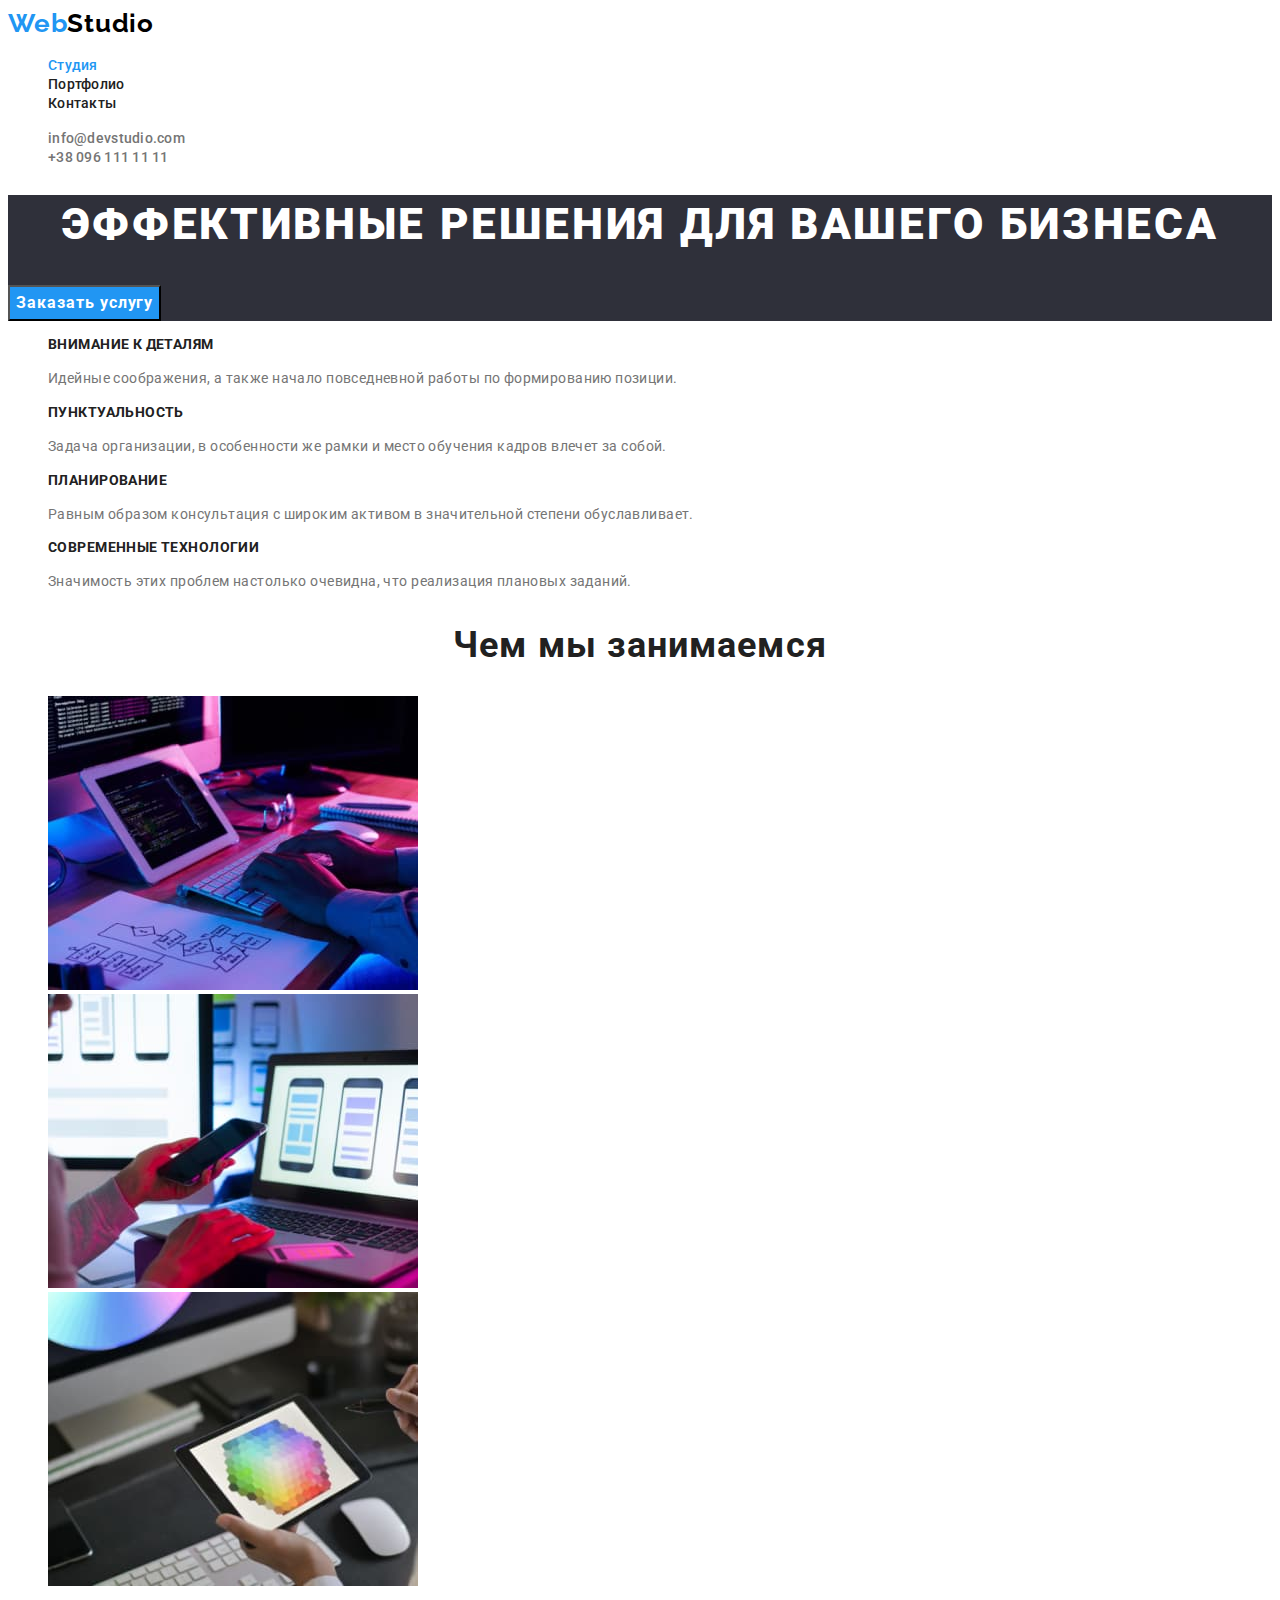
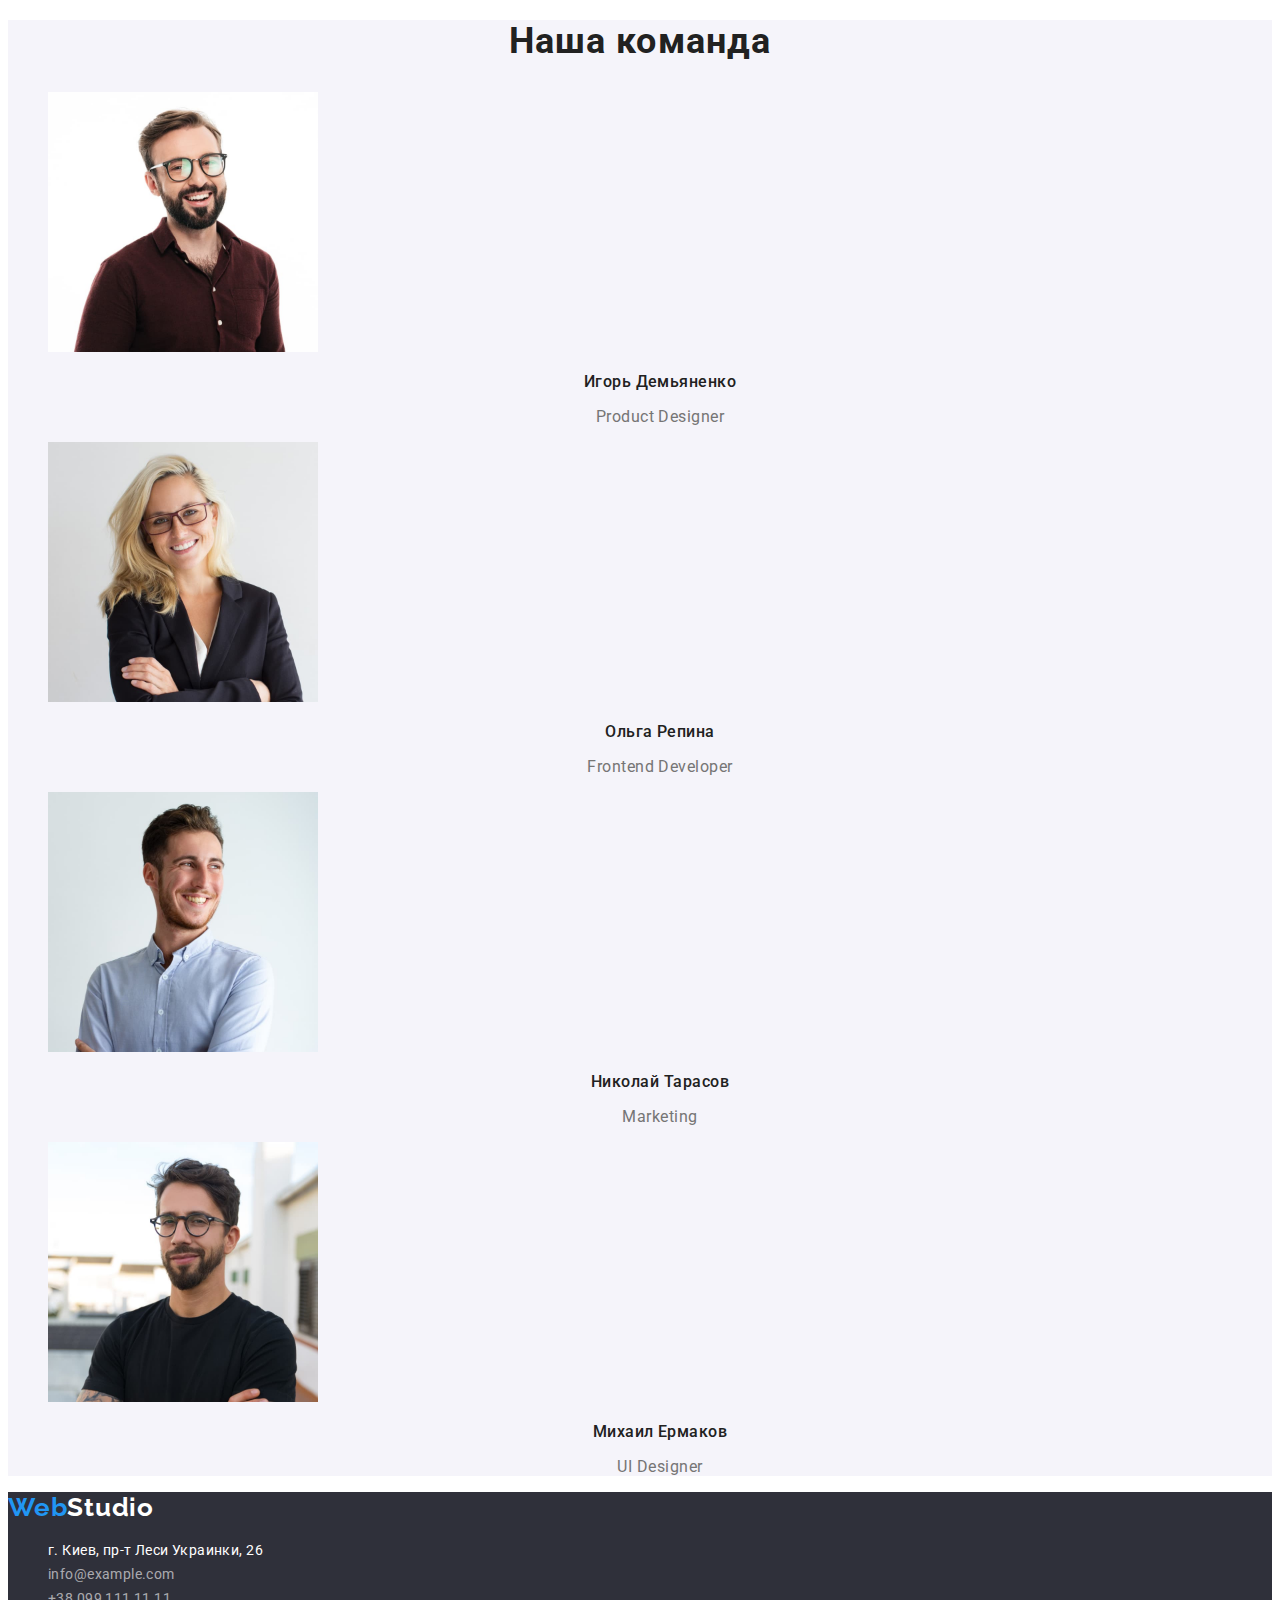
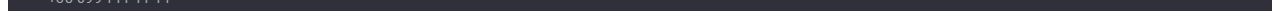
<file: index.html>
<!DOCTYPE html>
<html lang="ru">
  <head>
    <meta charset="UTF-8" />
    <meta http-equiv="X-UA-Compatible" content="IE=edge" />
    <meta name="viewport" content="width=device-width, initial-scale=1.0" />
    <title>Document</title>

    <link rel="preconnect" href="https://fonts.googleapis.com">
<link rel="preconnect" href="https://fonts.gstatic.com" crossorigin>
<link href="https://fonts.googleapis.com/css2?family=Raleway:wght@700&family=Roboto:wght@400;500;700;900&display=swap" rel="stylesheet">
    
<link rel="stylesheet" href="./css/styles.css">

  </head>

  <body>
     <header class="header">
      <a class="header-logo link" href="" lang="en">Web<span class="logo-light link">Studio</span> </a>
      <nav class="header-nav">
        <ul class="nav-list list">
          <li class="nav-item">
            <a class="nav-link link prime" href="./index.html">Студия</a>
          </li>
          <li class="nav-item">
            <a class="nav-link link" href="./portfolio.html">Портфолио</a>
          </li>
          <li class="nav-item">
            <a class="nav-link link" href="">Контакты</a>
          </li>
        </ul>
      </nav>
      <ul class="contact-list list">
        <li class="contact-items">
          <a class="contact-link link" href="mailto:info@devstudio.com" lang="en">info@devstudio.com</a>
        </li>
        <li class="contact-items">
          <a class="contact-link link" href="tel:+380961111111">+38 096 111 11 11</a>
        </li>
      </ul>
    </header>
    <main>
      <section class="hero">
        <h1 class="hero-title">Эффективные решения для вашего бизнеса</h1>
        <button class="btn" type="button">Заказать услугу</button>
      </section>
      <section class="quality">
        <h2 class="visually-hidden">Качество команды</h2>
        <ul class="quality-list list">
          <li class="quality-item">
            <h3 class="quality-title">Внимание к деталям</h3>
            <p class="quality-description">
              Идейные соображения, а также начало повседневной работы по формированию позиции.
            </p>
          </li>
          <li class="quality-item">
            <h3 class="quality-title">Пунктуальность</h3>
            <p class="quality-description">
              Задача организации, в особенности же рамки и место обучения кадров влечет за собой.
            </p>
          </li class="quality-item">
          <li>
            <h3 class="quality-title">Планирование</h3>
            <p class="quality-description">
              Равным образом консультация с широким активом в значительной степени обуславливает.
            </p>
          </li>
          <li class="quality-item">
            <h3 class="quality-title">Современные технологии</h3>
            <p class="quality-description">
              Значимость этих проблем настолько очевидна, что реализация плановых заданий.
            </p>
          </li class="quality-item">
        </ul>
      </section>
      <section class="work">
        <h2 class="work-subtitle">Чем мы занимаемся</h2>
        <ul class="work-list list">
          <li class="work-item">
            <img src="./images/layout1.jpg" alt="Верстка" width="370" />
          </li>
          <li class="work-item">
            <img src="./images/design1.jpg" alt="Дизайн" width="370" />
          </li>
          <li class="work-item">
            <img src="./images/project.jpg" alt="Стиль" width="370" />
          </li>
        </ul>
      </section>
      <section class="team">
        <h2 class="team-subtitle">Наша команда</h2>
        <ul class="team-list list">
          <li class="team-item">
            <img src="./images/igor-demianenko.jpg" alt="Игорь Демьяненко" width="270" />
            <h3 class="team-members">Игорь Демьяненко</h3>
            <p class="speciality" lang="en">Product Designer</p>
          </li>
          <li class="team-item">
            <img src="./images/olga-repina.jpg" alt="Ольга Репина" width="270" />
            <h3 class="team-members">Ольга Репина</h3>
            <p class="speciality" lang="en">Frontend Developer</p>
          </li>
          <li class="team-item">
            <img src="./images/nikolai-tarasov.jpg" alt="Николай Тарасов" width="270" />
            <h3 class="team-members">Николай Тарасов</h3>
            <p class="speciality" lang="en">Marketing</p>
          </li>
          <li class="team-item">
            <img src="./images/mihail-ermakov.jpg" alt="Михаил Ермаков" width="270" />
            <h3 class="team-members">Михаил Ермаков</h3>
            <p class="speciality" lang="en">UI Designer</p>
          </li>
        </ul>
      </section>
    </main>
     <footer class="footer">
      <a class="footer-logo link" href="" lang="en">Web<span class="logo-black link">Studio</span></a>
      <address class="footer-addres">
        <ul class="footer-list list">
          <li class="footer-item">
            <a class="footer-map link" href="https://goo.gl/maps/xmcC9F6GGdkySyZK7" rel="noopener noreferrer nofollow"
              >г. Киев, пр-т Леси Украинки, 26</a
            >
          </li>
          <li class="footer-item">
            <a class="fcontact-link link" href="mailto:info@example.com" lang="en">info@example.com</a>
          </li>
          <li class="footer-item">
            <a class="fcontact-link link" href="tel:+380991111111">+38 099 111 11 11</a>
          </li>
        </ul>
      </address>
    </footer>
  </body>
</html>
</file>
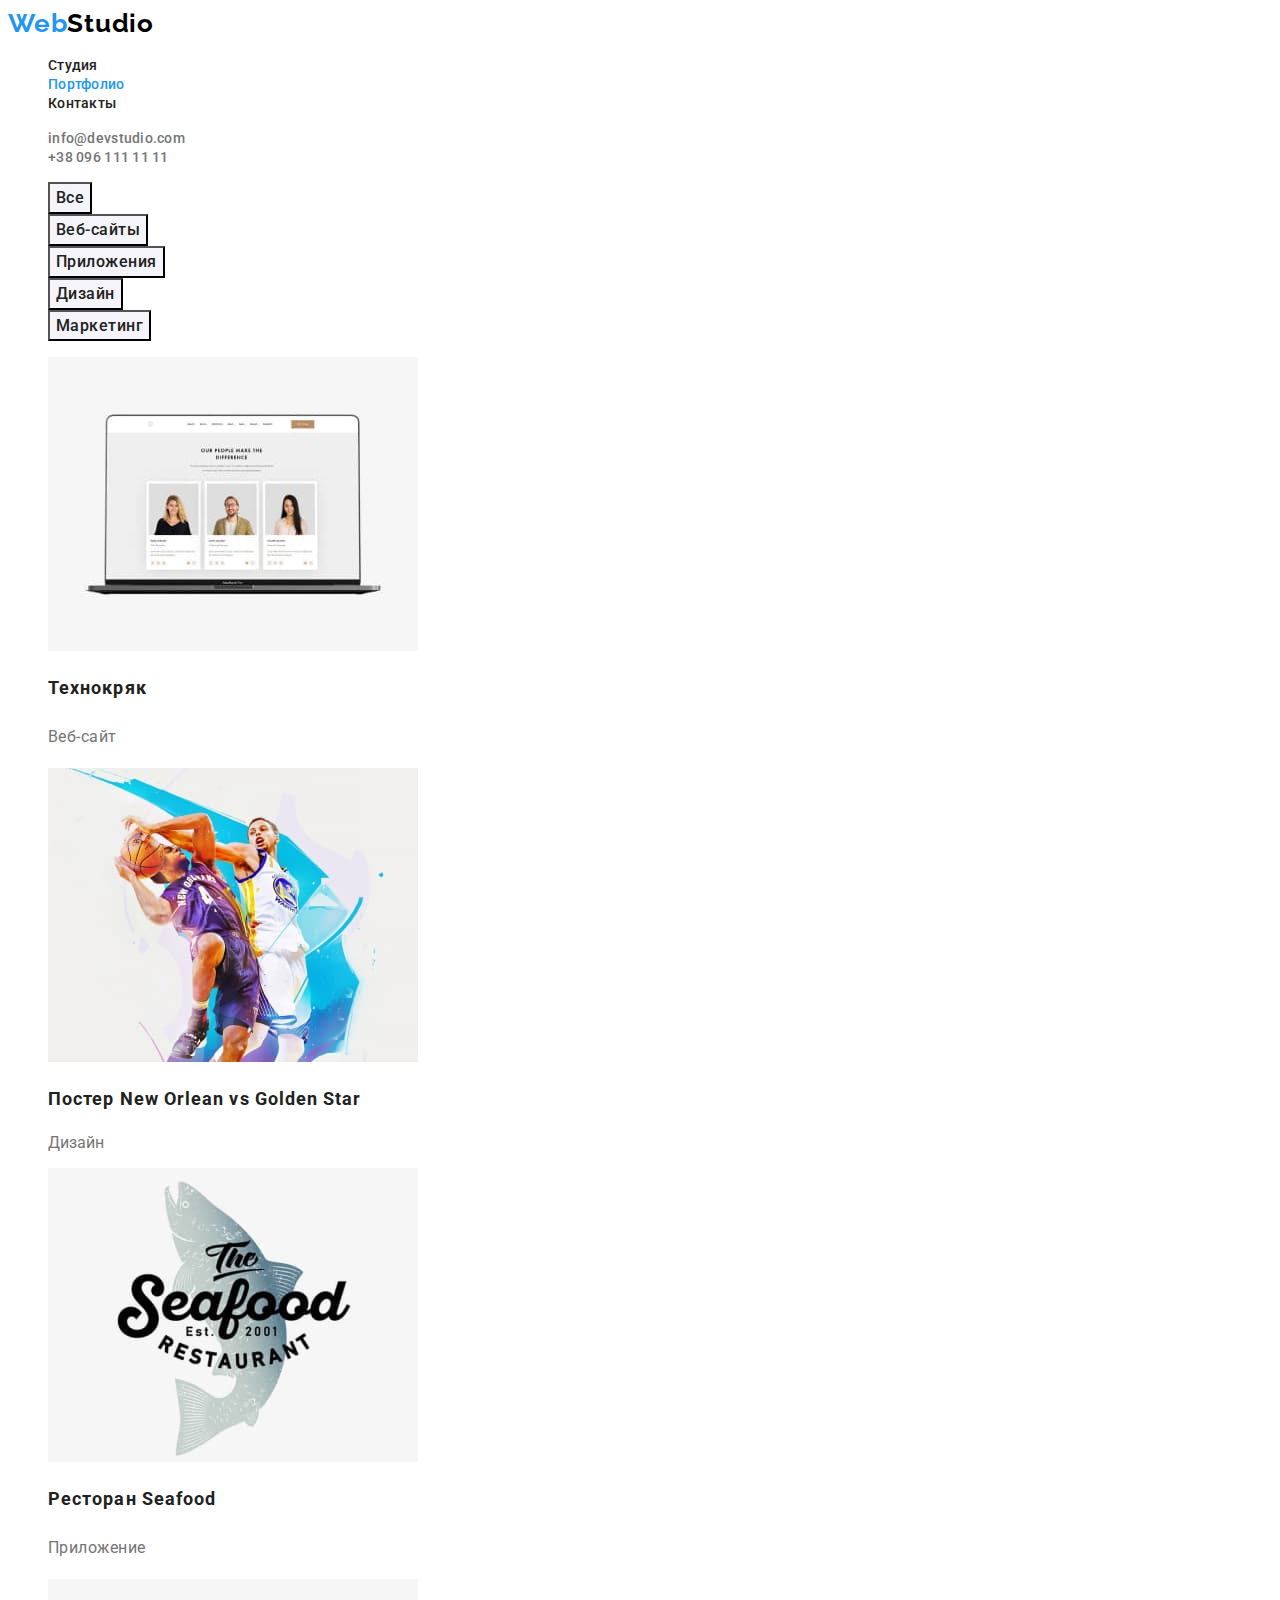
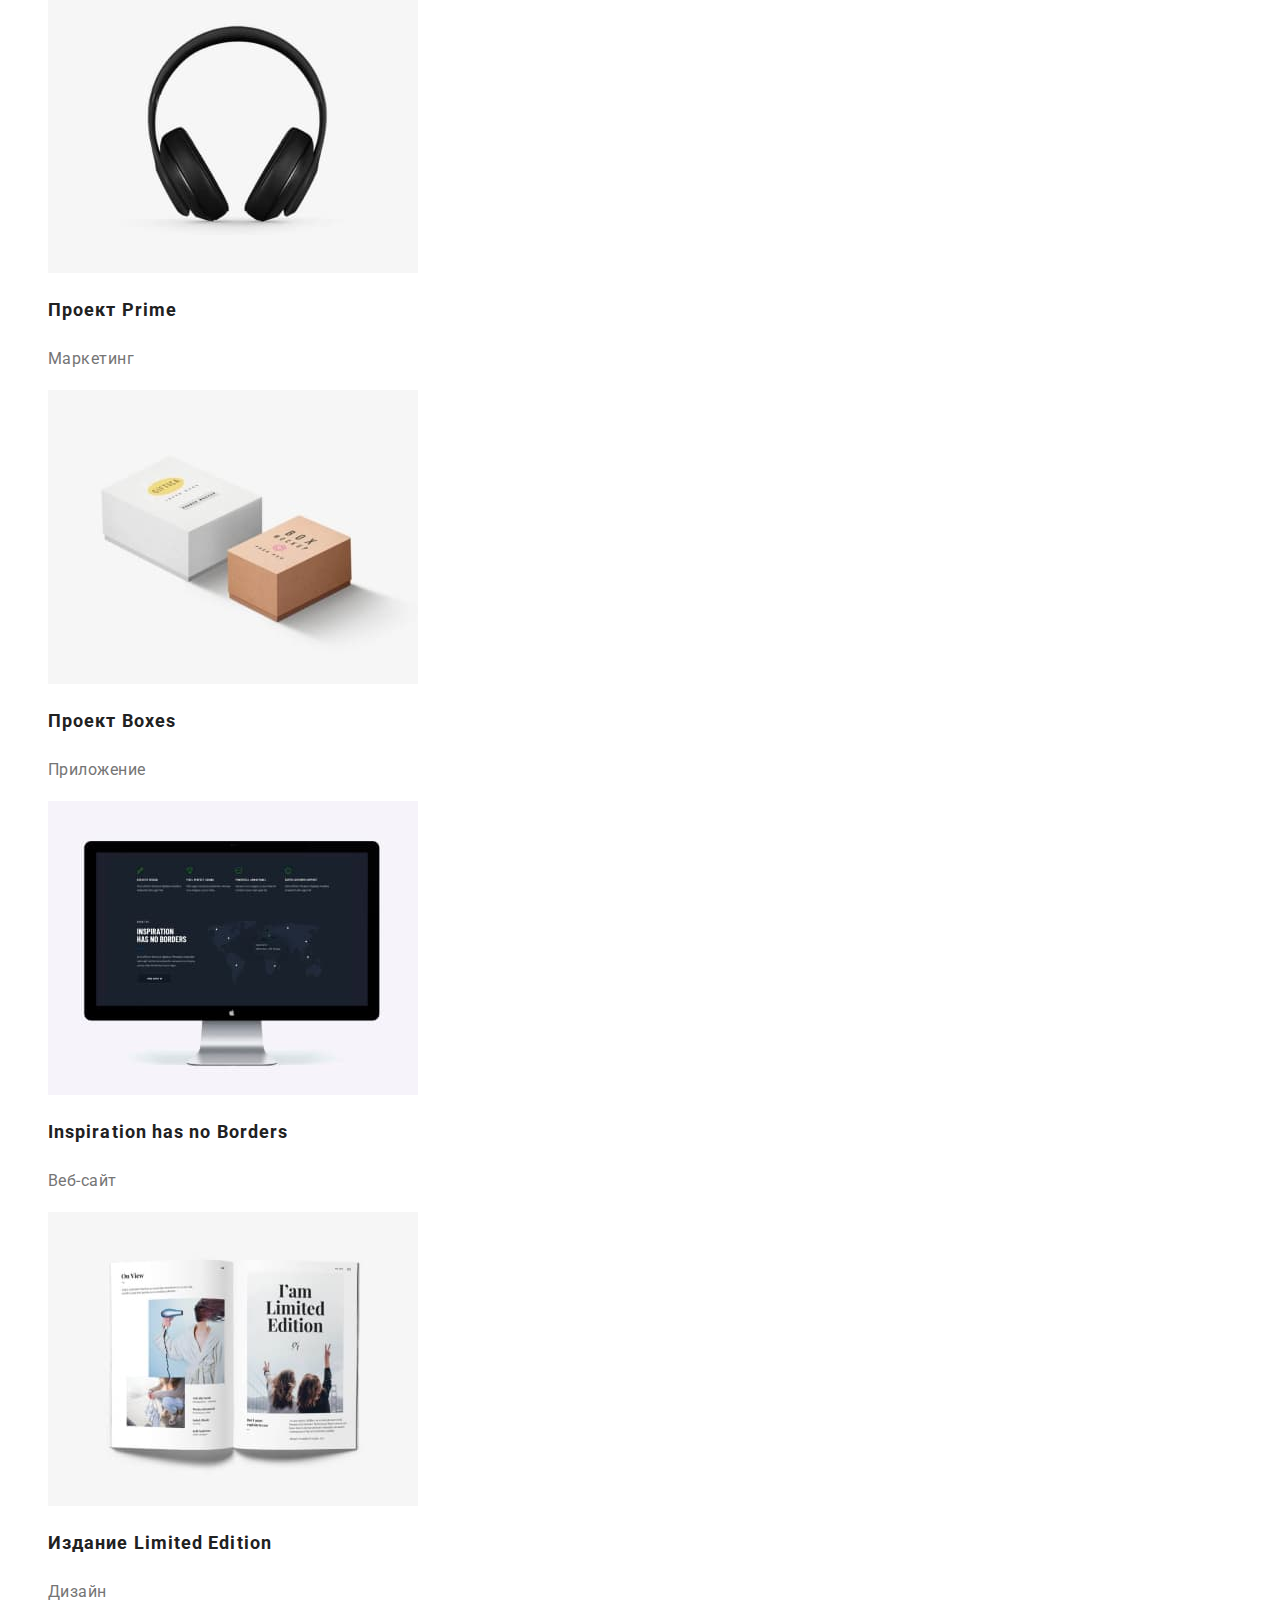
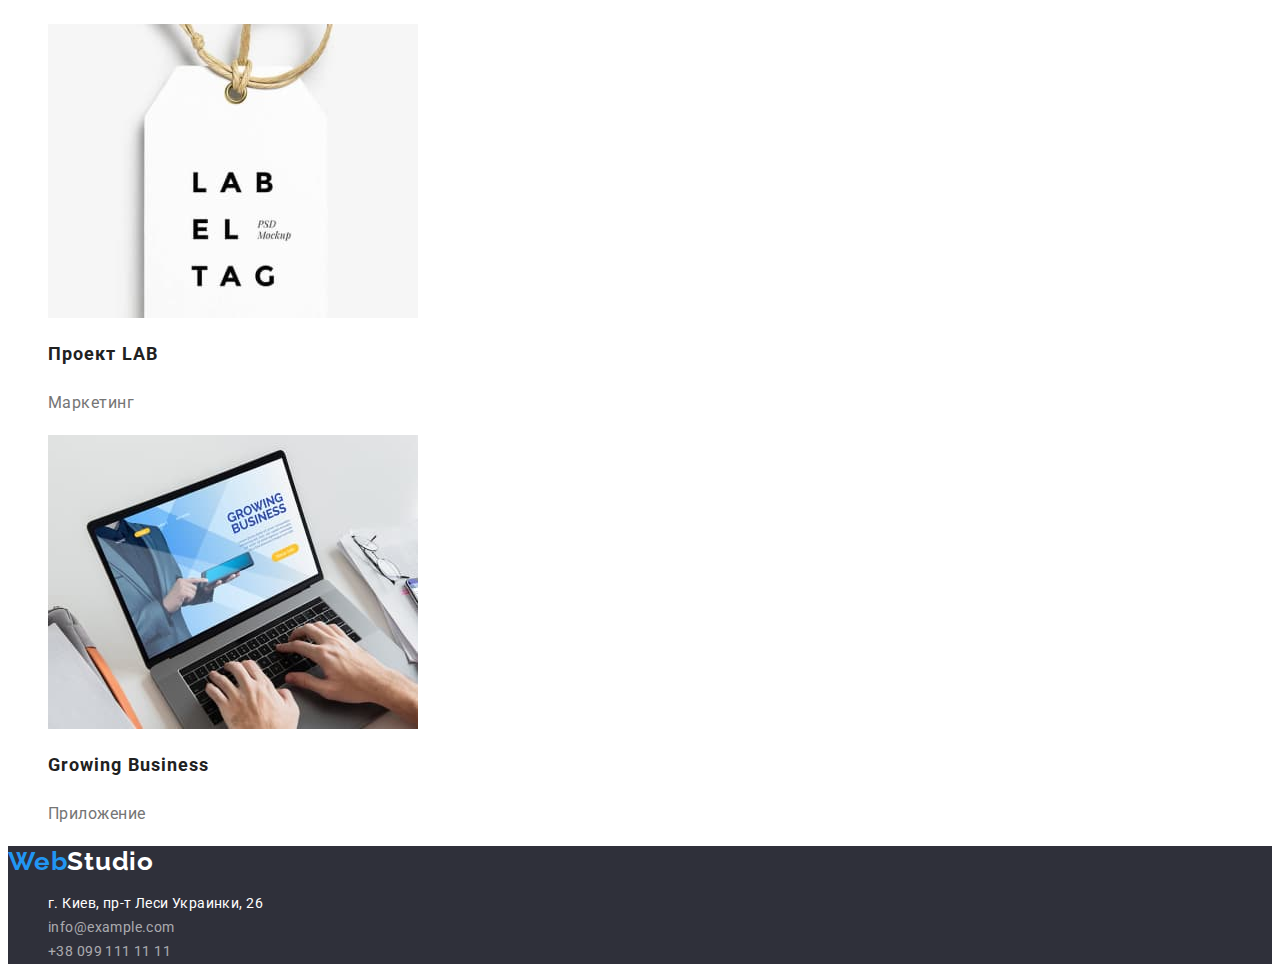
<file: portfolio.html>
<!DOCTYPE html>
<html lang="ru">
  <head>
    <meta charset="UTF-8" />
    <meta http-equiv="X-UA-Compatible" content="IE=edge" />
    <meta name="viewport" content="width=device-width, initial-scale=1.0" />
    <title>Портфоліо</title>
    
    <link rel="preconnect" href="https://fonts.googleapis.com">
<link rel="preconnect" href="https://fonts.gstatic.com" crossorigin>
<link href="https://fonts.googleapis.com/css2?family=Raleway:wght@700&family=Roboto:wght@400;500;700;900&display=swap" rel="stylesheet">
     

    <link rel="stylesheet" href="./css/styles.css">

  </head>
  <body>
   <body>
     <header class="header">
      <a class="header-logo link" href="" lang="en">Web<span class="logo-light link">Studio</span> </a>
      <nav class="header-nav">
        <ul class="nav-list list">
          <li class="nav-item">
            <a class="nav-link link" href="./index.html">Студия</a>
          </li>
          <li class="nav-item">
            <a class="nav-link link prime" href="./portfolio.html">Портфолио</a>
          </li>
          <li class="nav-item">
            <a class="nav-link link" href="">Контакты</a>
          </li>
        </ul>
      </nav>
      <ul class="contact-list list">
        <li class="contact-items">
          <a class="contact-link link" href="mailto:info@devstudio.com" lang="en">info@devstudio.com</a>
        </li>
        <li class="contact-items">
          <a class="contact-link link" href="tel:+380961111111">+38 096 111 11 11</a>
        </li>
      </ul>
    </header>
    <main>
      <section class="example">
        <h1 class="visually-hidden">примеры работ</h1>
        <ul class="example-list list">
          <li class="example-item"><button class="example-btn" type="button">Все</button></li>
          <li class="example-item"><button class="example-btn" type="button">Веб-сайты</button></li>
          <li class="example-item"><button class="example-btn" type="button">Приложения</button></li>
          <li class="example-item"><button class="example-btn" type="button">Дизайн</button></li>
          <li class="example-item"><button class="example-btn" type="button">Маркетинг</button></li>
        </ul>
        <ul class="inst-list list">
          <li class="inst-item">
            <img src="./images/techno.jpg" alt="Технокряк" width="370" />
            <h2 class="inst-title">Технокряк</h2>
            <p class="inst-text">Веб-сайт</p>
          </li>
          <li class="inst-item">
            <img src="./images/poster.jpg" alt="Постер New Orlean vs Golden Star" width="370" />
            <h2 class="inst-title">Постер New Orlean vs Golden Star</h2>
            <p class=".inst-text">Дизайн</p>
          </li>
          <li class="inst-item">
            <img src="./images/restoran.jpg" alt="Приложение" width="370" />
            <h2 class="inst-title">Ресторан Seafood</h2>
            <p class="inst-text">Приложение</p>
          </li>
          <li class="inst-item">
            <img src="./images/progect.jpg" alt="Проект Prime" width="370" />
            <h2 class="inst-title">Проект Prime</h2>
            <p class="inst-text">Маркетинг</p>
          </li>
          <li class="inst-item">
            <img src="./images/boxes.jpg" alt="Проект Boxes" width="370" />
            <h2 class="inst-title">Проект Boxes</h2>
            <p class="inst-text">Приложение</p>
          </li>
          <li class="inst-item">
            <img src="./images/inspiration.jpg" alt="Inspiration has no Borders" width="370" />
            <h2 class="inst-title">Inspiration has no Borders</h2>
            <p class="inst-text">Веб-сайт</p>
          </li>
          <li class="inst-item">
            <img src="./images/limited-edition.jpg" alt="Издание Limited Edition" width="370" />
            <h2 class="inst-title">Издание Limited Edition</h2>
            <p class="inst-text">Дизайн</p>
          </li>
          <li class="inst-item">
            <img src="./images/lab.jpg" alt="Проект LAB" width="370" />
            <h2 class="inst-title">Проект LAB</h2>
            <p class="inst-text">Маркетинг</p>
          </li>
          <li class="inst-item">
            <img src="./images/growing-b.jpg" alt="Growing Business" width="370" />
            <h2 class="inst-title">Growing Business</h2>
            <p class="inst-text">Приложение</p>
          </li>
        </ul>
      </section>
    </main>
    <footer class="footer">
      <a class="footer-logo link" href="" lang="en">Web<span class="logo-black link">Studio</span></a>
      <address class="footer-addres">
        <ul class="footer-list list">
          <li class="footer-item">
            <a class="footer-map link" href="https://goo.gl/maps/xmcC9F6GGdkySyZK7" rel="noopener noreferrer nofollow"
              >г. Киев, пр-т Леси Украинки, 26</a
            >
          </li>
          <li class="footer-item">
            <a class="fcontact-link link" href="mailto:info@example.com" lang="en">info@example.com</a>
          </li>
          <li class="footer-item">
            <a class="fcontact-link link" href="tel:+380991111111">+38 099 111 11 11</a>
          </li>
        </ul>
      </address>
    </footer>
  </body>
</html>
</file>
<file: css/styles.css>
/* колір основного тесту #757575; */
/* колір заголовку #212121; */
/* колір Н1 #FFFFFF; */
/* колір ховера #2196F3; */
/* колір лого п.ч. #2196F3; */
/* колір лого д.ч. #000000; */

:root {
    --primery-text-color : #757575;
    --title-text-color : #212121;
    --primery-title-color : #FFFFFF;
    --hover-color : #2196F3;
    --logo-color-p1 : #2196F3;
    --maplink-text-color :#FFFFFF;
    --footer-contact-text-color : rgba(255, 255, 255, 0.6);
    --background-body-color : #ffffff;
    --background-header-color : #FFFFFF ;
    --background-hero-color : #2F303A;
    --background-team-color : #F5F4FA;
    --background-footer-color :#2F303A;
    --background-example-color : #E5E5E5;
}
body {
    font-family: 'Roboto', sans-serif;
    color: var(--primery-text-color);
   
}
.list {
    list-style: none;
}
.link {
    text-decoration: none;
}
.link:hover {
    color: var(--hover-color) ;
}
.link:focus {
    color: var(--hover-color);
}
.header {

    background-color: #fff;

} 

/*  logo */ 

.header-logo {
    font-family: 'Raleway', sans-serif;
        font-weight: 700;
        font-size: 26px;
        line-height: 1.19;
     letter-spacing: 0.03em;

    color: var(--logo-color-p1);

}
.logo-light {

    color: #000000;
}

.visually-hidden {
    position: absolute;
    white-space: nowrap;
    width: 1px;
    height: 1px;
    overflow: hidden;
    border: 0;
    padding: 0;
    clip: rect(0 0 0 0);
    clip-path: inset(50%);
    margin: -1px;
}

/* header */

.nav-link {
   
        font-weight: 500;
        font-size: 14px;
        line-height: 1.14;
        letter-spacing: 0.02em;
        color: var(--title-text-color);
}
.prime {
    color: #2196F3;
}
.contact-link {
    
        font-weight: 500;
        font-size: 14px;
        line-height: 1.14;
        letter-spacing: 0.02em;
        color: var(--primery-text-color);
}



/*hero */

.hero {
    background-color: var(--background-hero-color);
}

.hero-title {
        text-transform: uppercase;
        font-weight: 900;
        font-size: 44px;
        line-height: 1.36;           
        text-align: center;
        letter-spacing: 0.06em;
        color: var(--primery-title-color);
       
}
.btn {
    background-color: #2196F3;
        font-family: inherit; 
        font-weight: 700;
        font-size: 16px;
        line-height: 1.88;
        align-items: center;
        text-align: center;
        letter-spacing: 0.06em;
        color : #ffffff;
        cursor: pointer;
}
.btn:hover {
    background-color: #188CE8
}
.btn:focus {
    background-color: #188CE8
}

/* quality */

 
.quality-title {
        font-size: 14px;
    line-height: 1.14;
    letter-spacing: 0.03em;
    text-transform: uppercase;
    color : var(--title-text-color);
}
.quality-description {
        font-size: 14px;
        line-height: 1.71;
        letter-spacing: 0.03em;
}

/* work */

.work-subtitle {
        font-size: 36px;
        line-height: 1.17;
        text-align: center;
        letter-spacing: 0.03em;
        color: var(--title-text-color);
}

/* team */
.team {
    background-color: var(--background-team-color);
}
.team-subtitle {
        font-size: 36px;
        line-height: 1.17;
        text-align: center;
        letter-spacing: 0.03em;
        color: var(--title-text-color);
}
.team-members {
        font-weight: 500;
        font-size: 16px;
        line-height: 1.19;
        text-align: center;
        letter-spacing: 0.03em;
        color: var(--title-text-color);
}
.speciality {
        font-size: 16px;
        line-height: 1.19;
        text-align: center;
        letter-spacing: 0.03em;
}

/* footer */
.footer {
    background-color: var(--background-footer-color);
    
}
.footer-logo {
        font-family: 'Raleway';
        font-weight: 700;
        font-size: 26px;
        line-height: 1.19;
        letter-spacing: 0.03em;
        color: var(--logo-color-p1);
}

.logo-black {
    color: var(--maplink-text-color);
}
.footer-addres {
    font-style: normal;
}
.footer-map {
        font-size: 14px;
        line-height: 1.71;
        letter-spacing: 0.03em;
        color: var(--maplink-text-color);
}

.fcontact-link {
        font-size: 14px;
        line-height: 1.71;
        letter-spacing: 0.03em;
        color: rgba(255, 255, 255, 0.6);
}

/* portfolio btn */
.nav-link .link:active{
    color: var(--hover-color);

}

.example-btn {
    cursor: pointer;
}
.example-btn:hover {
    background-color: var(--hover-color);
    color: var(--maplink-text-color);
    }
.example-btn:focus {
    background-color: var(--hover-color);
    color: var(--maplink-text-color);
}
.example-btn {
       background-color: var(--background-team-color);
        font-family: inherit;
        font-weight: 500;
        font-size: 16px;
        line-height: 1.62;
        text-align: center;
        letter-spacing: 0.03em;
        color: var(--title-text-color);
}
.inst-title {
        font-weight: 700;
        font-size: 18px;
        line-height: 2.0;           
        letter-spacing: 0.06em;
        color: var(--title-text-color);
}
.inst-text {
        font-size: 16px;
        line-height:1.88;
        letter-spacing: 0.03em;
        color: var(--primery-text-color);
}
</file>
